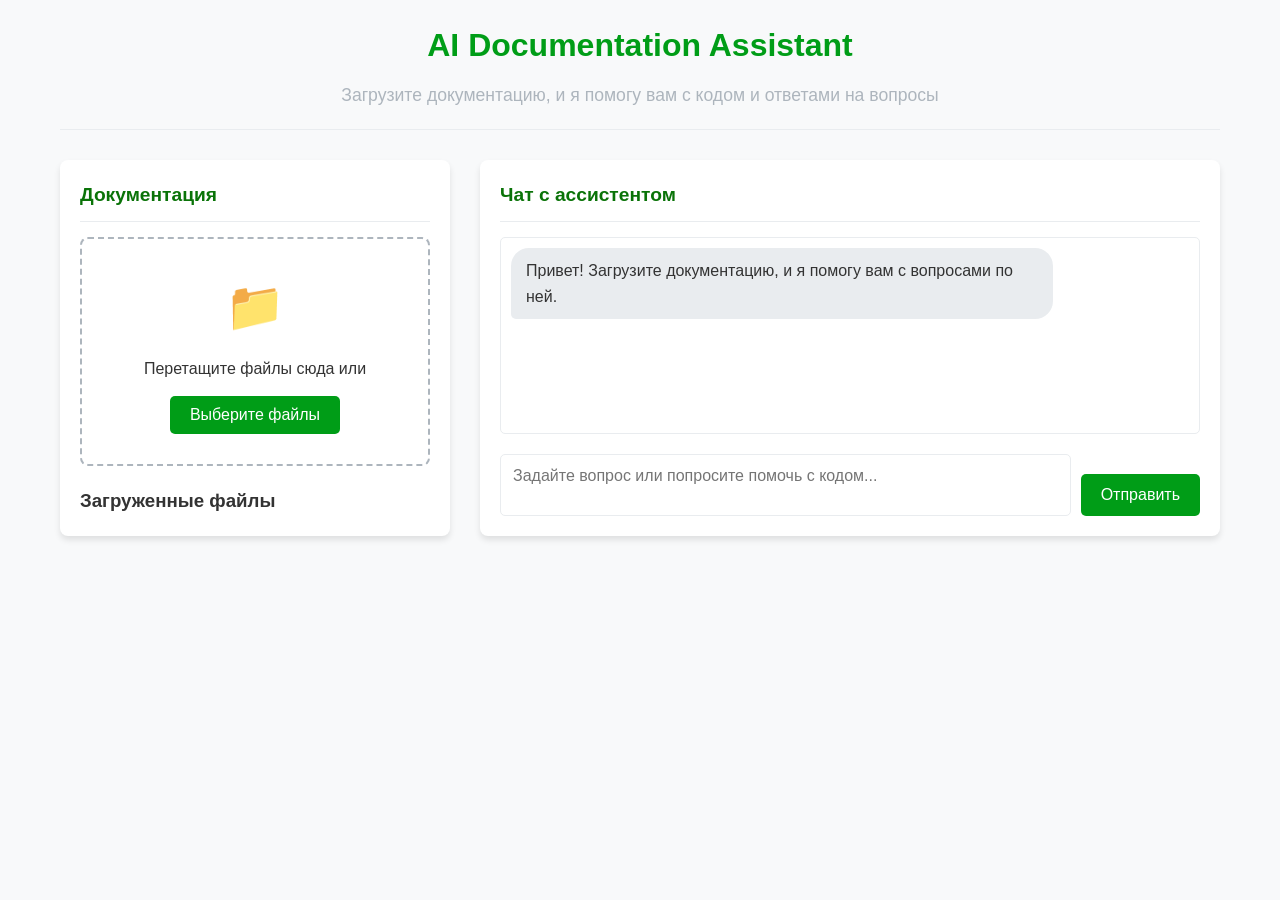
<file: index.html>
<!DOCTYPE html>
<html lang="ru">
<head>
    <meta charset="UTF-8">
    <meta name="viewport" content="width=device-width, initial-scale=1.0">
    <title>AI Documentation Assistant</title>
    <link rel="stylesheet" href="css/style.css">
</head>
<body>
    <div class="container">
        <header>
            <h1>AI Documentation Assistant</h1>
            <p class="subtitle">Загрузите документацию, и я помогу вам с кодом и ответами на вопросы</p>
        </header>

        <div class="main-content">
            <section class="documentation-section">
                <h2 class="section-title">Документация</h2>
                <div class="upload-area" id="uploadArea">
                    <div class="upload-icon">📁</div>
                    <p class="upload-text">Перетащите файлы сюда или</p>
                    <button class="btn" id="uploadBtn">Выберите файлы</button>
                    <input type="file" id="fileInput" multiple>
                </div>
                <div id="fileListContainer">
                    <h3>Загруженные файлы</h3>
                    <ul class="file-list" id="fileList">
                        <!-- Файлы будут добавляться здесь -->
                    </ul>
                </div>
            </section>

            <section class="chat-section">
                <h2 class="section-title">Чат с ассистентом</h2>
                <div class="chat-messages" id="chatMessages">
                    <div class="message assistant-message">
                        Привет! Загрузите документацию, и я помогу вам с вопросами по ней.
                    </div>
                </div>
                <div class="chat-input">
                    <textarea id="userInput" placeholder="Задайте вопрос или попросите помочь с кодом..."></textarea>
                    <button class="btn" id="sendBtn">Отправить</button>
                </div>
            </section>
        </div>
    </div>

    <script src="js/script.js"></script>
</body>
</html>
</file>
<file: css/style.css>
:root {
    --primary-color: #009d17;
    --secondary-color: #0a7308;
    --background-color: #f8f9fa;
    --text-color: #333;
    --light-gray: #e9ecef;
    --dark-gray: #adb5bd;
}

* {
    box-sizing: border-box;
    margin: 0;
    padding: 0;
    font-family: 'Segoe UI', Tahoma, Geneva, Verdana, sans-serif;
}

body {
    background-color: var(--background-color);
    color: var(--text-color);
    line-height: 1.6;
}

.container {
    max-width: 1200px;
    margin: 0 auto;
    padding: 20px;
}

header {
    text-align: center;
    margin-bottom: 30px;
    padding-bottom: 20px;
    border-bottom: 1px solid var(--light-gray);
}

h1 {
    color: var(--primary-color);
    margin-bottom: 10px;
}

.subtitle {
    color: var(--dark-gray);
    font-size: 1.1rem;
}

.main-content {
    display: flex;
    gap: 30px;
}

.documentation-section {
    flex: 1;
    background: white;
    border-radius: 8px;
    box-shadow: 0 4px 6px rgba(0, 0, 0, 0.1);
    padding: 20px;
}

.chat-section {
    flex: 2;
    display: flex;
    flex-direction: column;
    background: white;
    border-radius: 8px;
    box-shadow: 0 4px 6px rgba(0, 0, 0, 0.1);
    padding: 20px;
}

.section-title {
    font-size: 1.2rem;
    margin-bottom: 15px;
    color: var(--secondary-color);
    padding-bottom: 10px;
    border-bottom: 1px solid var(--light-gray);
}

.upload-area {
    border: 2px dashed var(--dark-gray);
    border-radius: 8px;
    padding: 30px;
    text-align: center;
    margin-bottom: 20px;
    cursor: pointer;
    transition: all 0.3s ease;
}

.upload-area:hover {
    border-color: var(--primary-color);
    background-color: rgba(67, 97, 238, 0.05);
}

.upload-icon {
    font-size: 48px;
    color: var(--primary-color);
    margin-bottom: 10px;
}

.upload-text {
    margin-bottom: 15px;
}

.btn {
    background-color: var(--primary-color);
    color: white;
    border: none;
    padding: 10px 20px;
    border-radius: 5px;
    cursor: pointer;
    font-size: 1rem;
    transition: background-color 0.3s ease;
}

.btn:hover {
    background-color: var(--secondary-color);
}

.btn-secondary {
    background-color: white;
    color: var(--primary-color);
    border: 1px solid var(--primary-color);
}

.btn-secondary:hover {
    background-color: var(--light-gray);
}

.file-list {
    list-style: none;
}

.file-item {
    display: flex;
    justify-content: space-between;
    align-items: center;
    padding: 10px;
    border-bottom: 1px solid var(--light-gray);
}

.file-item:last-child {
    border-bottom: none;
}

.file-name {
    flex: 1;
    white-space: nowrap;
    overflow: hidden;
    text-overflow: ellipsis;
    margin-right: 10px;
}

.file-actions {
    display: flex;
    gap: 5px;
}

.chat-messages {
    flex: 1;
    overflow-y: auto;
    margin-bottom: 20px;
    padding: 10px;
    border: 1px solid var(--light-gray);
    border-radius: 5px;
    max-height: 500px;
}

.message {
    margin-bottom: 15px;
    padding: 10px 15px;
    border-radius: 18px;
    max-width: 80%;
}

.user-message {
    background-color: var(--primary-color);
    color: white;
    margin-left: auto;
    border-bottom-right-radius: 5px;
}

.assistant-message {
    background-color: var(--light-gray);
    margin-right: auto;
    border-bottom-left-radius: 5px;
}

.chat-input {
    display: flex;
    gap: 10px;
}

.chat-input textarea {
    flex: 1;
    padding: 12px;
    border: 1px solid var(--light-gray);
    border-radius: 5px;
    resize: none;
    min-height: 60px;
    font-size: 1rem;
}

.chat-input button {
    align-self: flex-end;
    padding: 12px 20px;
}

.hidden {
    display: none;
}

#fileInput {
    display: none;
}

@media (max-width: 768px) {
    .main-content {
        flex-direction: column;
    }
}
</file>
